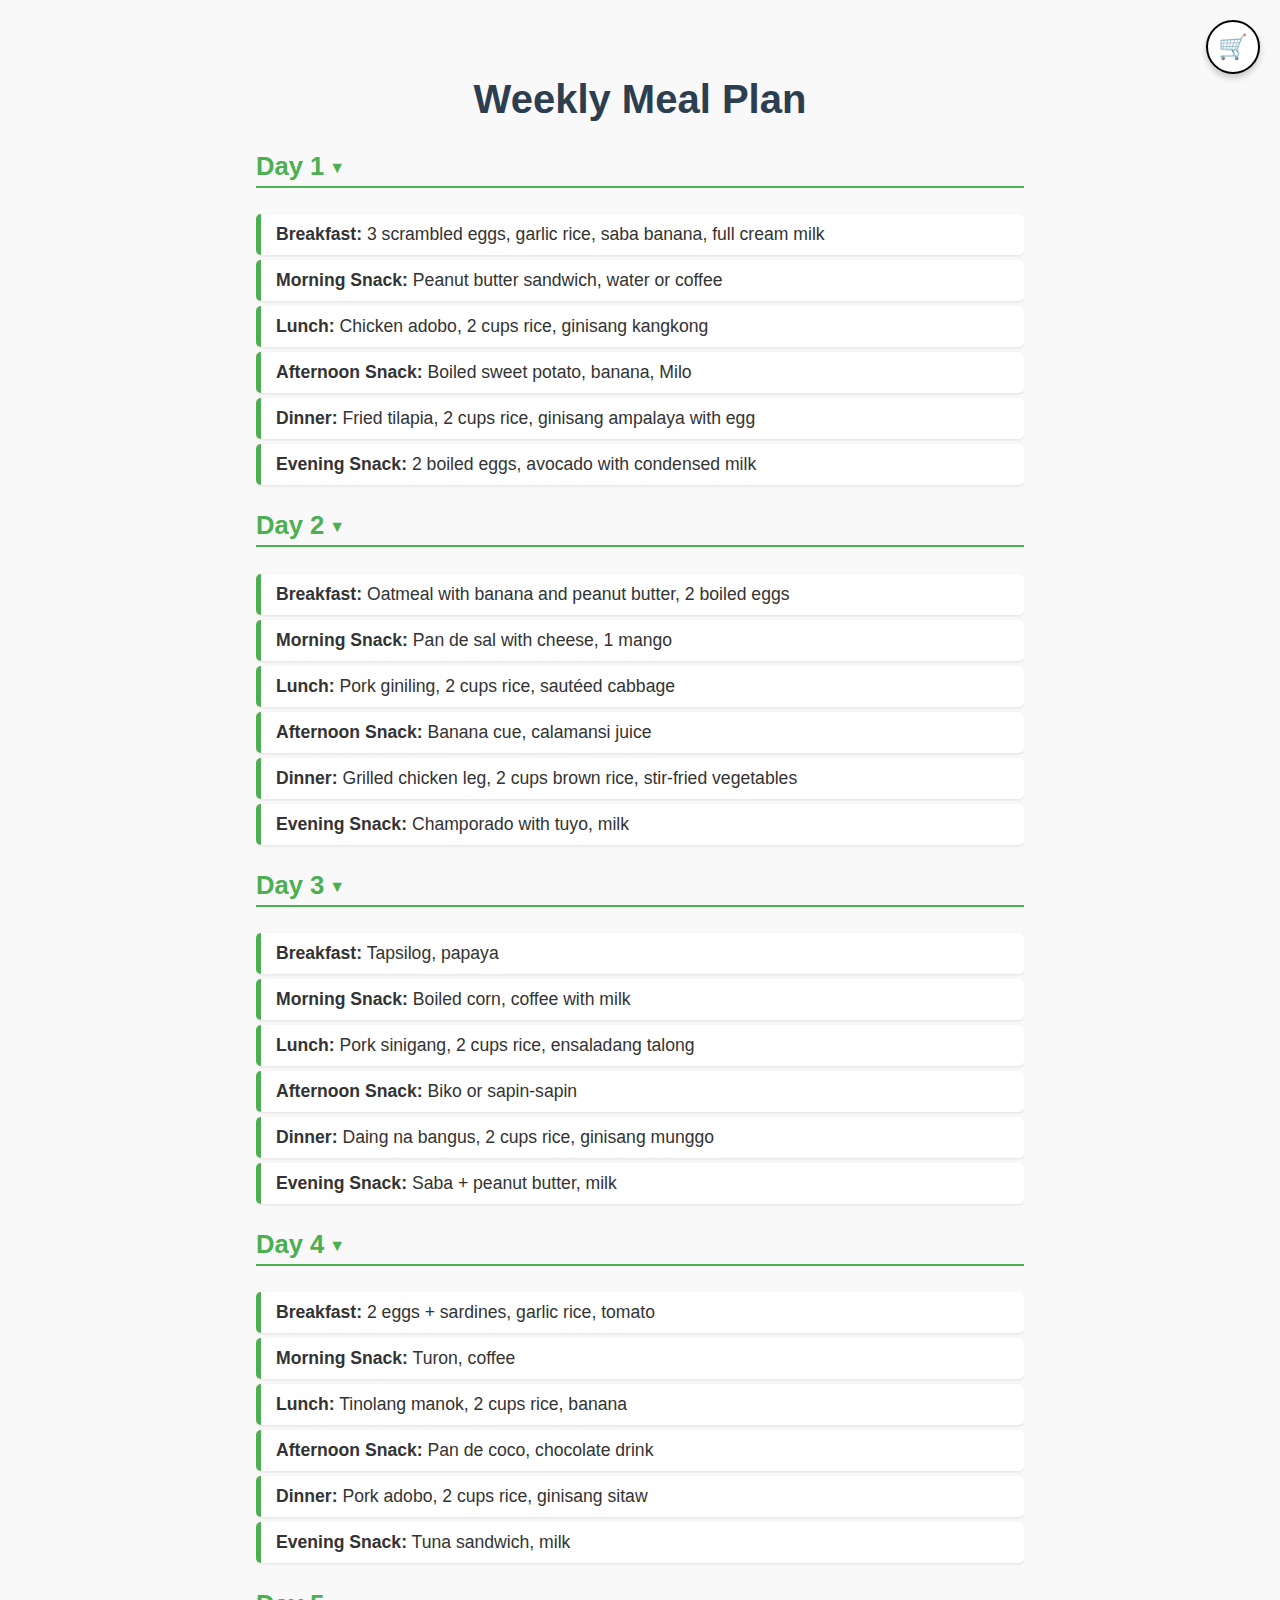
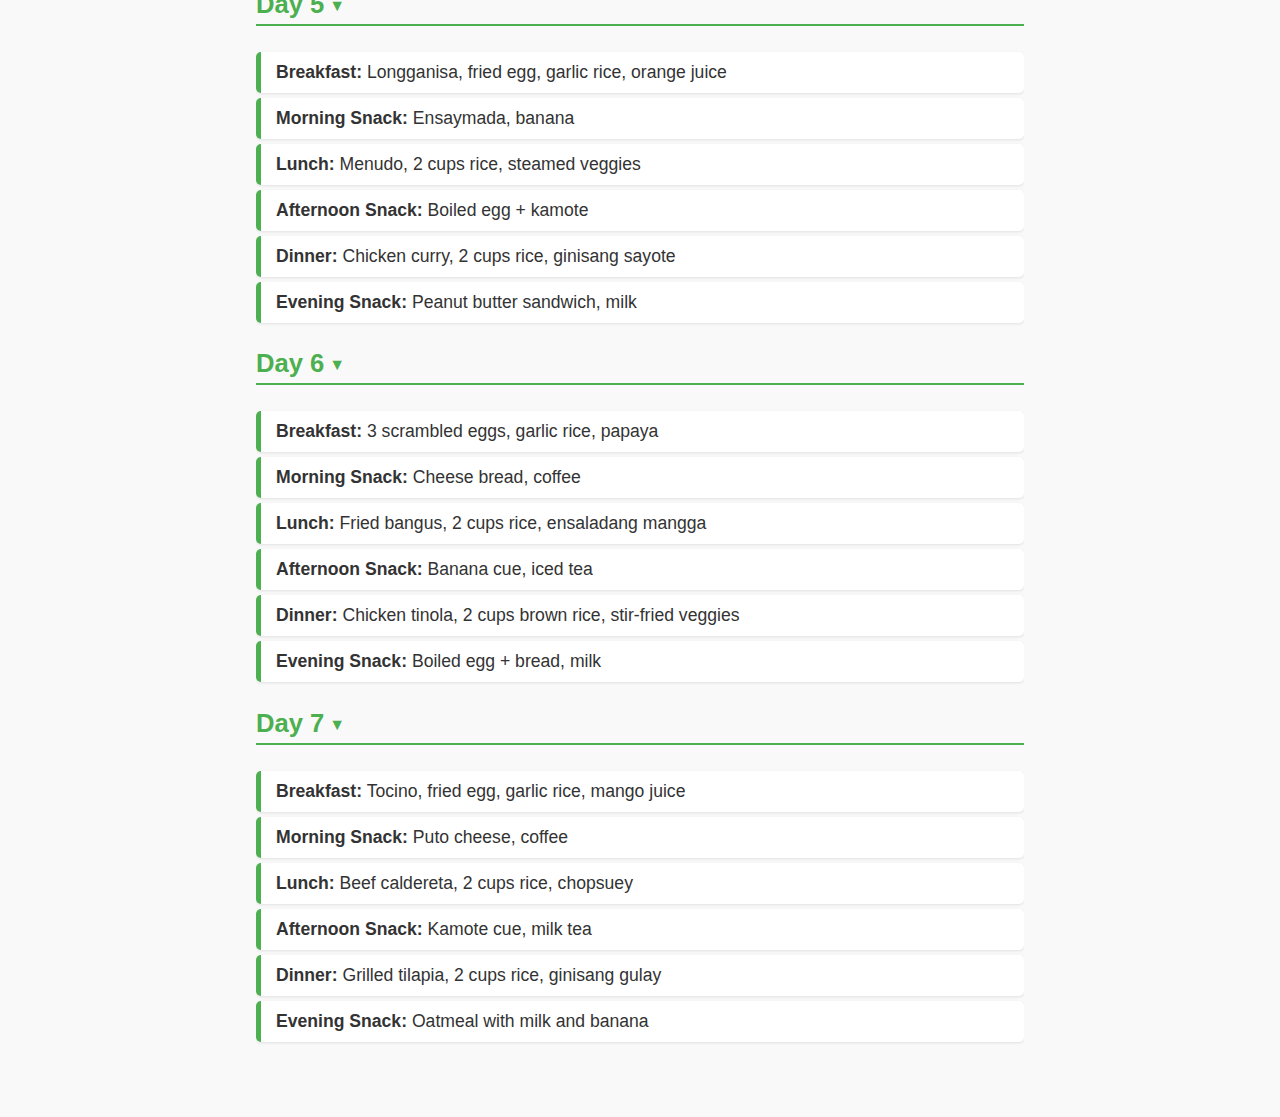
<file: index.html>
<!DOCTYPE html>
<html lang="en">
<head>
    <meta charset="UTF-8">
    <meta name="viewport" content="width=device-width, initial-scale=1.0">
    <title>Weekly Meal Plan</title>
    <link rel="stylesheet" href="styles.css">
    <script src="script.js" defer></script>
</head>
<body id="meal-plan">
    <a href="shopping-list.html" class="circle-button" title="Go to Shopping List">🛒</a>

    <h1>Weekly Meal Plan</h1>

    <!-- Repeat for each day -->
    <section>
        <h2>Day 1</h2>
        <ul>
            <li><strong>Breakfast:</strong> 3 scrambled eggs, garlic rice, saba banana, full cream milk</li>
            <li><strong>Morning Snack:</strong> Peanut butter sandwich, water or coffee</li>
            <li><strong>Lunch:</strong> Chicken adobo, 2 cups rice, ginisang kangkong</li>
            <li><strong>Afternoon Snack:</strong> Boiled sweet potato, banana, Milo</li>
            <li><strong>Dinner:</strong> Fried tilapia, 2 cups rice, ginisang ampalaya with egg</li>
            <li><strong>Evening Snack:</strong> 2 boiled eggs, avocado with condensed milk</li>
        </ul>
    </section>

    <section>
        <h2>Day 2</h2>
        <ul>
            <li><strong>Breakfast:</strong> Oatmeal with banana and peanut butter, 2 boiled eggs</li>
            <li><strong>Morning Snack:</strong> Pan de sal with cheese, 1 mango</li>
            <li><strong>Lunch:</strong> Pork giniling, 2 cups rice, sautéed cabbage</li>
            <li><strong>Afternoon Snack:</strong> Banana cue, calamansi juice</li>
            <li><strong>Dinner:</strong> Grilled chicken leg, 2 cups brown rice, stir-fried vegetables</li>
            <li><strong>Evening Snack:</strong> Champorado with tuyo, milk</li>
        </ul>
    </section>

    <section>
        <h2>Day 3</h2>
        <ul>
            <li><strong>Breakfast:</strong> Tapsilog, papaya</li>
            <li><strong>Morning Snack:</strong> Boiled corn, coffee with milk</li>
            <li><strong>Lunch:</strong> Pork sinigang, 2 cups rice, ensaladang talong</li>
            <li><strong>Afternoon Snack:</strong> Biko or sapin-sapin</li>
            <li><strong>Dinner:</strong> Daing na bangus, 2 cups rice, ginisang munggo</li>
            <li><strong>Evening Snack:</strong> Saba + peanut butter, milk</li>
        </ul>
    </section>

    <section>
        <h2>Day 4</h2>
        <ul>
            <li><strong>Breakfast:</strong> 2 eggs + sardines, garlic rice, tomato</li>
            <li><strong>Morning Snack:</strong> Turon, coffee</li>
            <li><strong>Lunch:</strong> Tinolang manok, 2 cups rice, banana</li>
            <li><strong>Afternoon Snack:</strong> Pan de coco, chocolate drink</li>
            <li><strong>Dinner:</strong> Pork adobo, 2 cups rice, ginisang sitaw</li>
            <li><strong>Evening Snack:</strong> Tuna sandwich, milk</li>
        </ul>
    </section>

    <section>
        <h2>Day 5</h2>
        <ul>
            <li><strong>Breakfast:</strong> Longganisa, fried egg, garlic rice, orange juice</li>
            <li><strong>Morning Snack:</strong> Ensaymada, banana</li>
            <li><strong>Lunch:</strong> Menudo, 2 cups rice, steamed veggies</li>
            <li><strong>Afternoon Snack:</strong> Boiled egg + kamote</li>
            <li><strong>Dinner:</strong> Chicken curry, 2 cups rice, ginisang sayote</li>
            <li><strong>Evening Snack:</strong> Peanut butter sandwich, milk</li>
        </ul>
    </section>

    <section>
        <h2>Day 6</h2>
        <ul>
            <li><strong>Breakfast:</strong> 3 scrambled eggs, garlic rice, papaya</li>
            <li><strong>Morning Snack:</strong> Cheese bread, coffee</li>
            <li><strong>Lunch:</strong> Fried bangus, 2 cups rice, ensaladang mangga</li>
            <li><strong>Afternoon Snack:</strong> Banana cue, iced tea</li>
            <li><strong>Dinner:</strong> Chicken tinola, 2 cups brown rice, stir-fried veggies</li>
            <li><strong>Evening Snack:</strong> Boiled egg + bread, milk</li>
        </ul>
    </section>

    <section>
        <h2>Day 7</h2>
        <ul>
            <li><strong>Breakfast:</strong> Tocino, fried egg, garlic rice, mango juice</li>
            <li><strong>Morning Snack:</strong> Puto cheese, coffee</li>
            <li><strong>Lunch:</strong> Beef caldereta, 2 cups rice, chopsuey</li>
            <li><strong>Afternoon Snack:</strong> Kamote cue, milk tea</li>
            <li><strong>Dinner:</strong> Grilled tilapia, 2 cups rice, ginisang gulay</li>
            <li><strong>Evening Snack:</strong> Oatmeal with milk and banana</li>
        </ul>
    </section>

</body>
</html>
</file>
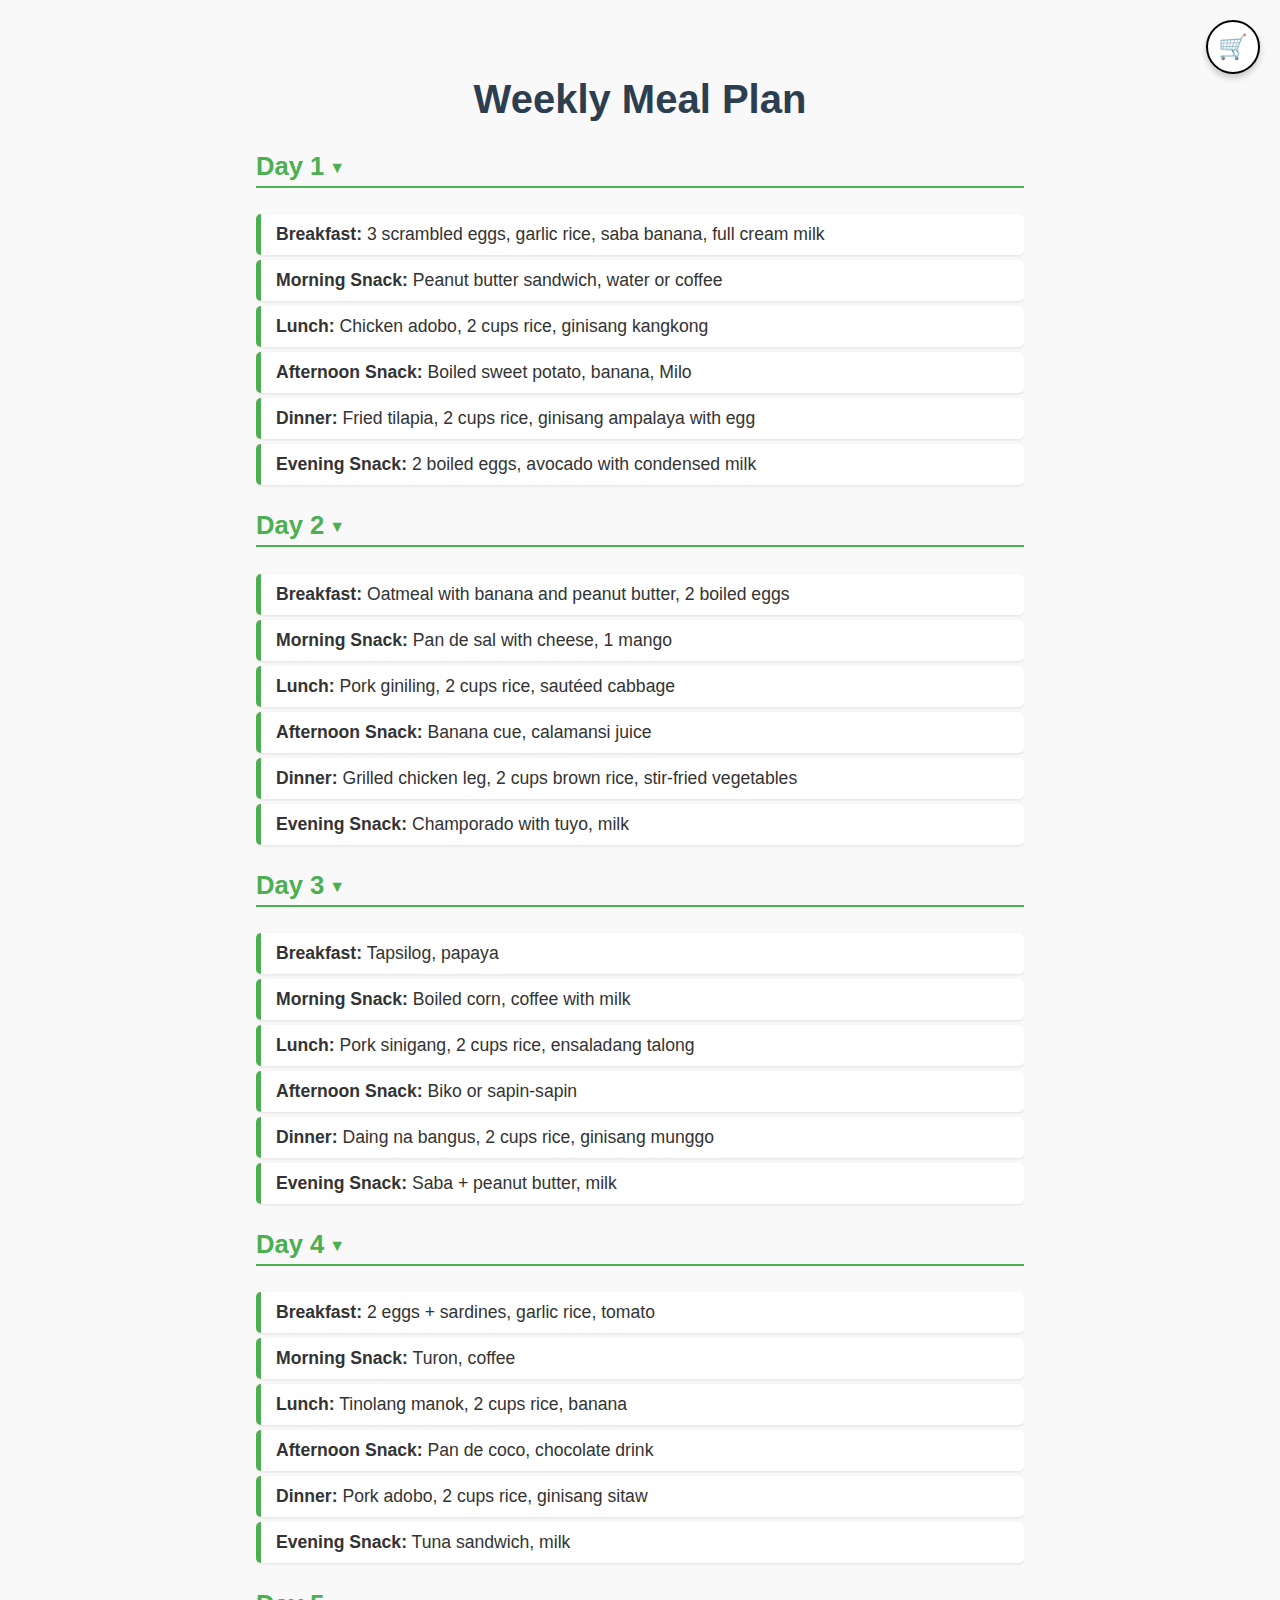
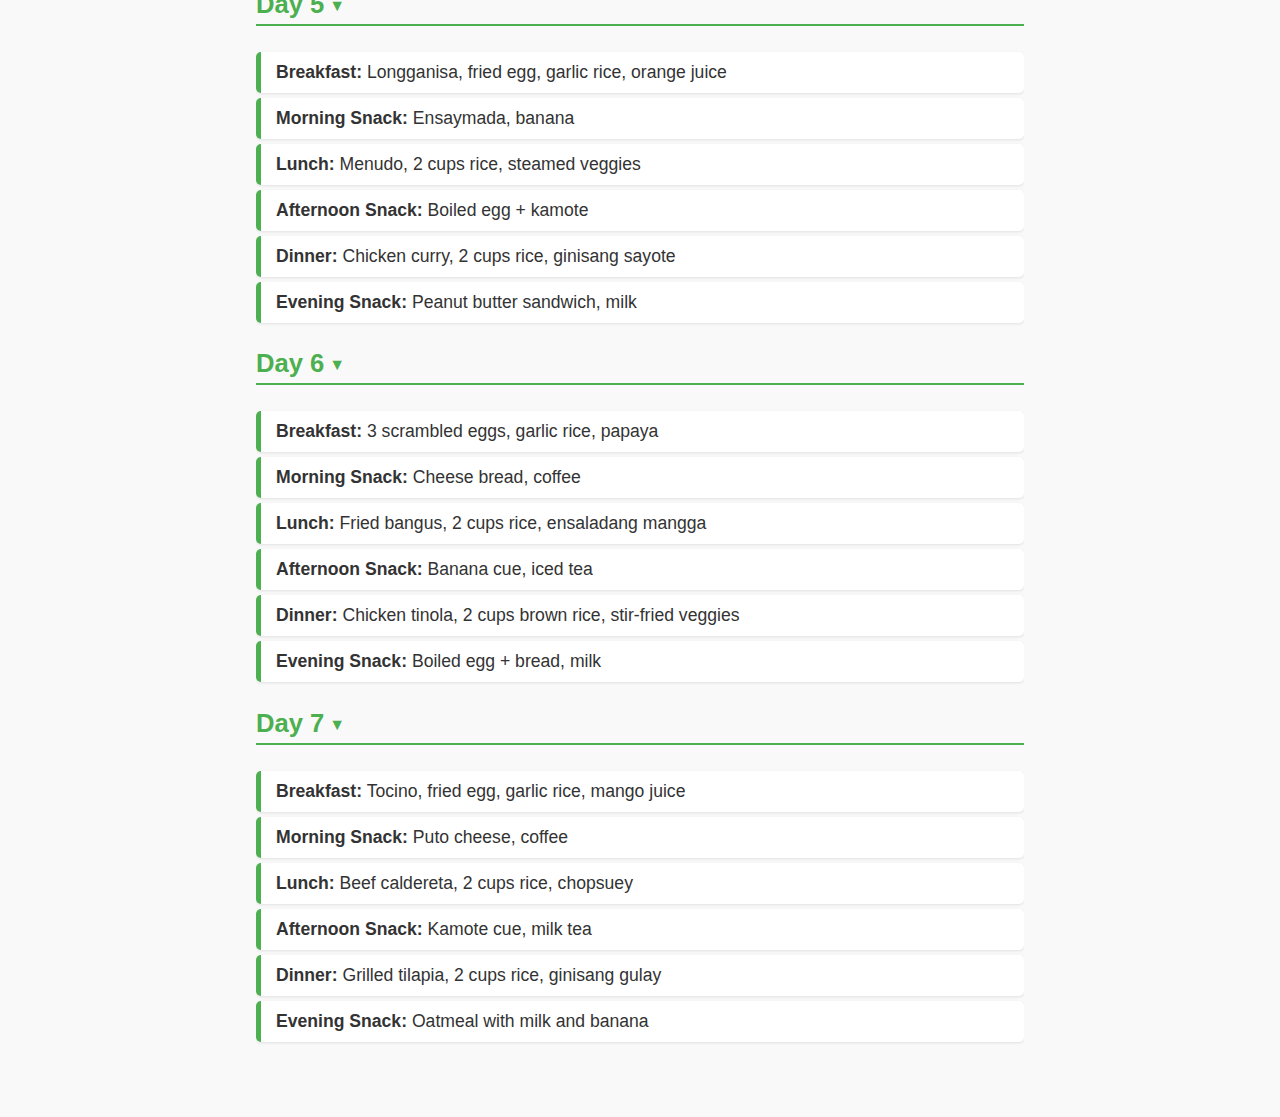
<file: meal-plan.html>
<!DOCTYPE html>
<html lang="en">
<head>
    <meta charset="UTF-8">
    <title>Weekly Meal Plan</title>
    <link rel="stylesheet" href="styles.css">
    <script src="script.js" defer></script>
</head>
<body id="meal-plan">
    <a href="shopping-list.html" class="circle-button" title="Go to Shopping List">🛒</a>

    <h1>Weekly Meal Plan</h1>

    <!-- Repeat for each day -->
    <section>
        <h2>Day 1</h2>
        <ul>
            <li><strong>Breakfast:</strong> 3 scrambled eggs, garlic rice, saba banana, full cream milk</li>
            <li><strong>Morning Snack:</strong> Peanut butter sandwich, water or coffee</li>
            <li><strong>Lunch:</strong> Chicken adobo, 2 cups rice, ginisang kangkong</li>
            <li><strong>Afternoon Snack:</strong> Boiled sweet potato, banana, Milo</li>
            <li><strong>Dinner:</strong> Fried tilapia, 2 cups rice, ginisang ampalaya with egg</li>
            <li><strong>Evening Snack:</strong> 2 boiled eggs, avocado with condensed milk</li>
        </ul>
    </section>

    <section>
        <h2>Day 2</h2>
        <ul>
            <li><strong>Breakfast:</strong> Oatmeal with banana and peanut butter, 2 boiled eggs</li>
            <li><strong>Morning Snack:</strong> Pan de sal with cheese, 1 mango</li>
            <li><strong>Lunch:</strong> Pork giniling, 2 cups rice, sautéed cabbage</li>
            <li><strong>Afternoon Snack:</strong> Banana cue, calamansi juice</li>
            <li><strong>Dinner:</strong> Grilled chicken leg, 2 cups brown rice, stir-fried vegetables</li>
            <li><strong>Evening Snack:</strong> Champorado with tuyo, milk</li>
        </ul>
    </section>

    <section>
        <h2>Day 3</h2>
        <ul>
            <li><strong>Breakfast:</strong> Tapsilog, papaya</li>
            <li><strong>Morning Snack:</strong> Boiled corn, coffee with milk</li>
            <li><strong>Lunch:</strong> Pork sinigang, 2 cups rice, ensaladang talong</li>
            <li><strong>Afternoon Snack:</strong> Biko or sapin-sapin</li>
            <li><strong>Dinner:</strong> Daing na bangus, 2 cups rice, ginisang munggo</li>
            <li><strong>Evening Snack:</strong> Saba + peanut butter, milk</li>
        </ul>
    </section>

    <section>
        <h2>Day 4</h2>
        <ul>
            <li><strong>Breakfast:</strong> 2 eggs + sardines, garlic rice, tomato</li>
            <li><strong>Morning Snack:</strong> Turon, coffee</li>
            <li><strong>Lunch:</strong> Tinolang manok, 2 cups rice, banana</li>
            <li><strong>Afternoon Snack:</strong> Pan de coco, chocolate drink</li>
            <li><strong>Dinner:</strong> Pork adobo, 2 cups rice, ginisang sitaw</li>
            <li><strong>Evening Snack:</strong> Tuna sandwich, milk</li>
        </ul>
    </section>

    <section>
        <h2>Day 5</h2>
        <ul>
            <li><strong>Breakfast:</strong> Longganisa, fried egg, garlic rice, orange juice</li>
            <li><strong>Morning Snack:</strong> Ensaymada, banana</li>
            <li><strong>Lunch:</strong> Menudo, 2 cups rice, steamed veggies</li>
            <li><strong>Afternoon Snack:</strong> Boiled egg + kamote</li>
            <li><strong>Dinner:</strong> Chicken curry, 2 cups rice, ginisang sayote</li>
            <li><strong>Evening Snack:</strong> Peanut butter sandwich, milk</li>
        </ul>
    </section>

    <section>
        <h2>Day 6</h2>
        <ul>
            <li><strong>Breakfast:</strong> 3 scrambled eggs, garlic rice, papaya</li>
            <li><strong>Morning Snack:</strong> Cheese bread, coffee</li>
            <li><strong>Lunch:</strong> Fried bangus, 2 cups rice, ensaladang mangga</li>
            <li><strong>Afternoon Snack:</strong> Banana cue, iced tea</li>
            <li><strong>Dinner:</strong> Chicken tinola, 2 cups brown rice, stir-fried veggies</li>
            <li><strong>Evening Snack:</strong> Boiled egg + bread, milk</li>
        </ul>
    </section>

    <section>
        <h2>Day 7</h2>
        <ul>
            <li><strong>Breakfast:</strong> Tocino, fried egg, garlic rice, mango juice</li>
            <li><strong>Morning Snack:</strong> Puto cheese, coffee</li>
            <li><strong>Lunch:</strong> Beef caldereta, 2 cups rice, chopsuey</li>
            <li><strong>Afternoon Snack:</strong> Kamote cue, milk tea</li>
            <li><strong>Dinner:</strong> Grilled tilapia, 2 cups rice, ginisang gulay</li>
            <li><strong>Evening Snack:</strong> Oatmeal with milk and banana</li>
        </ul>
    </section>

</body>
</html>
</file>
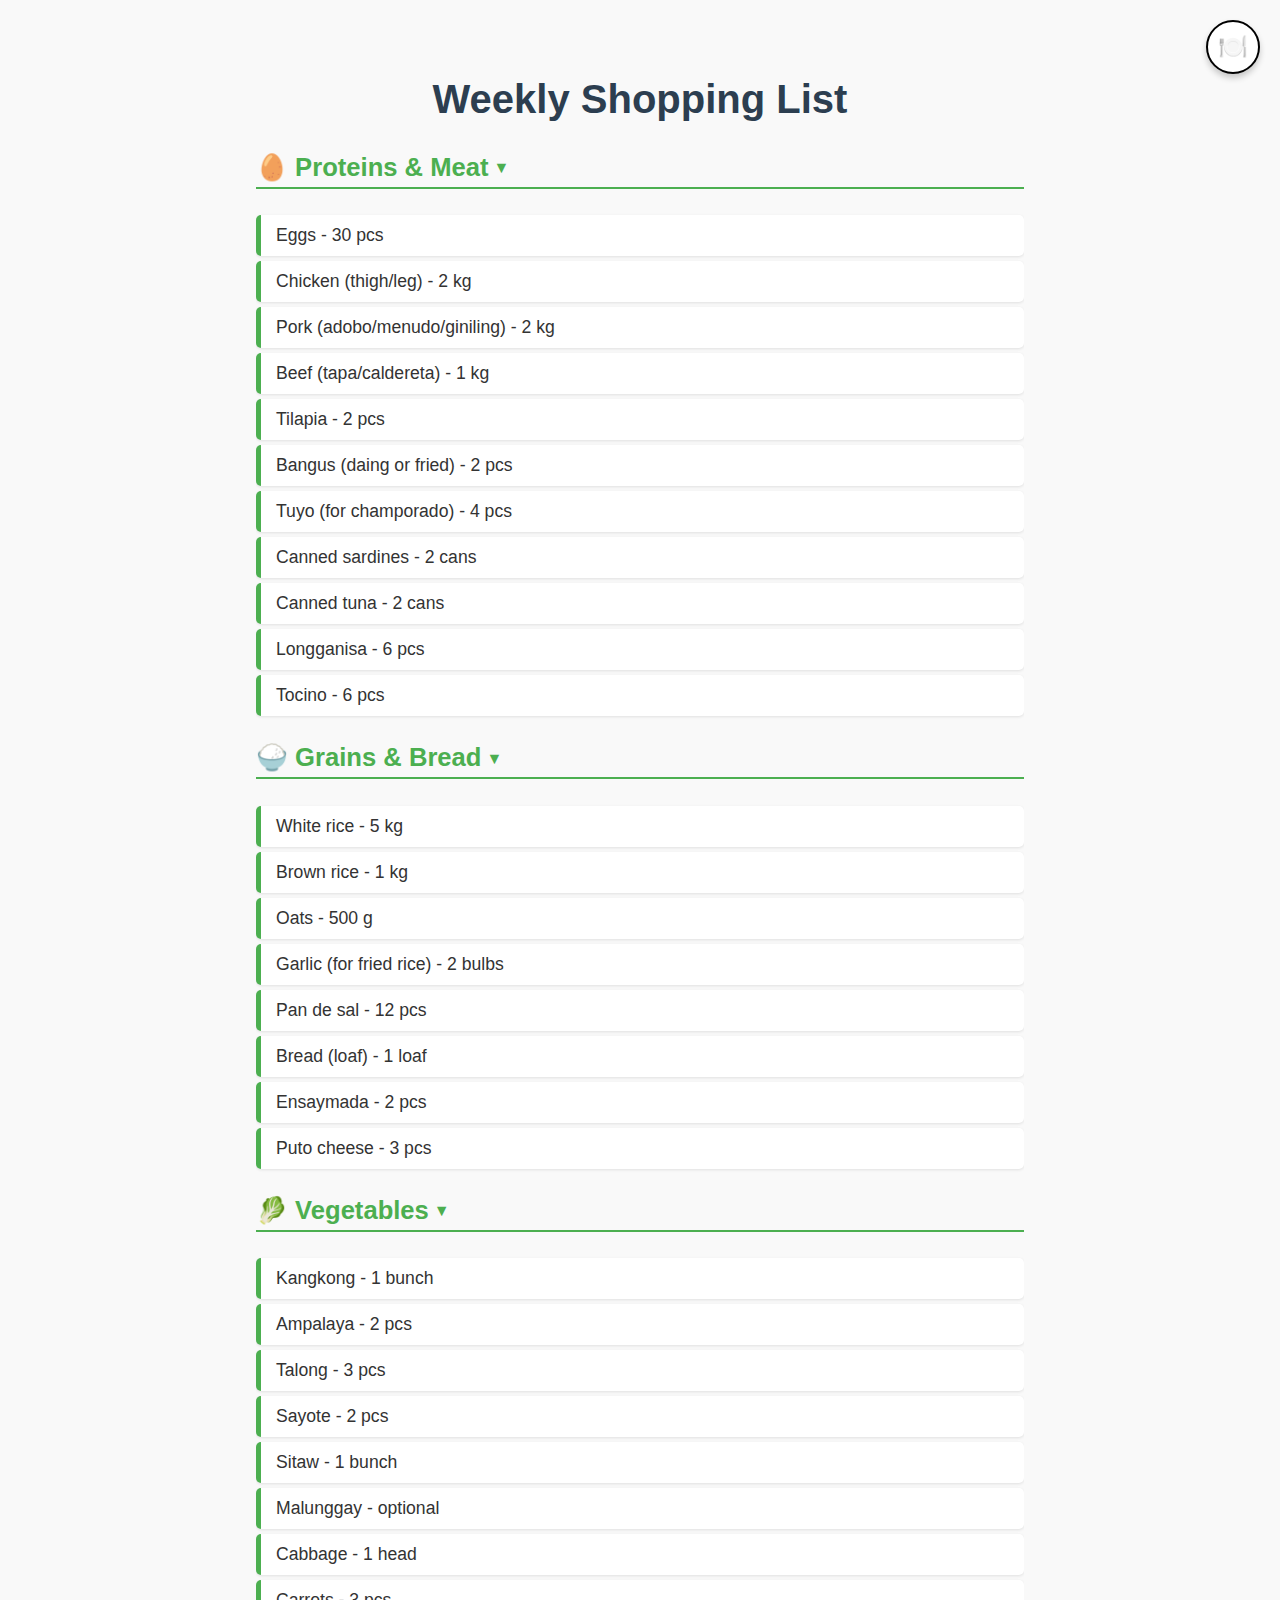
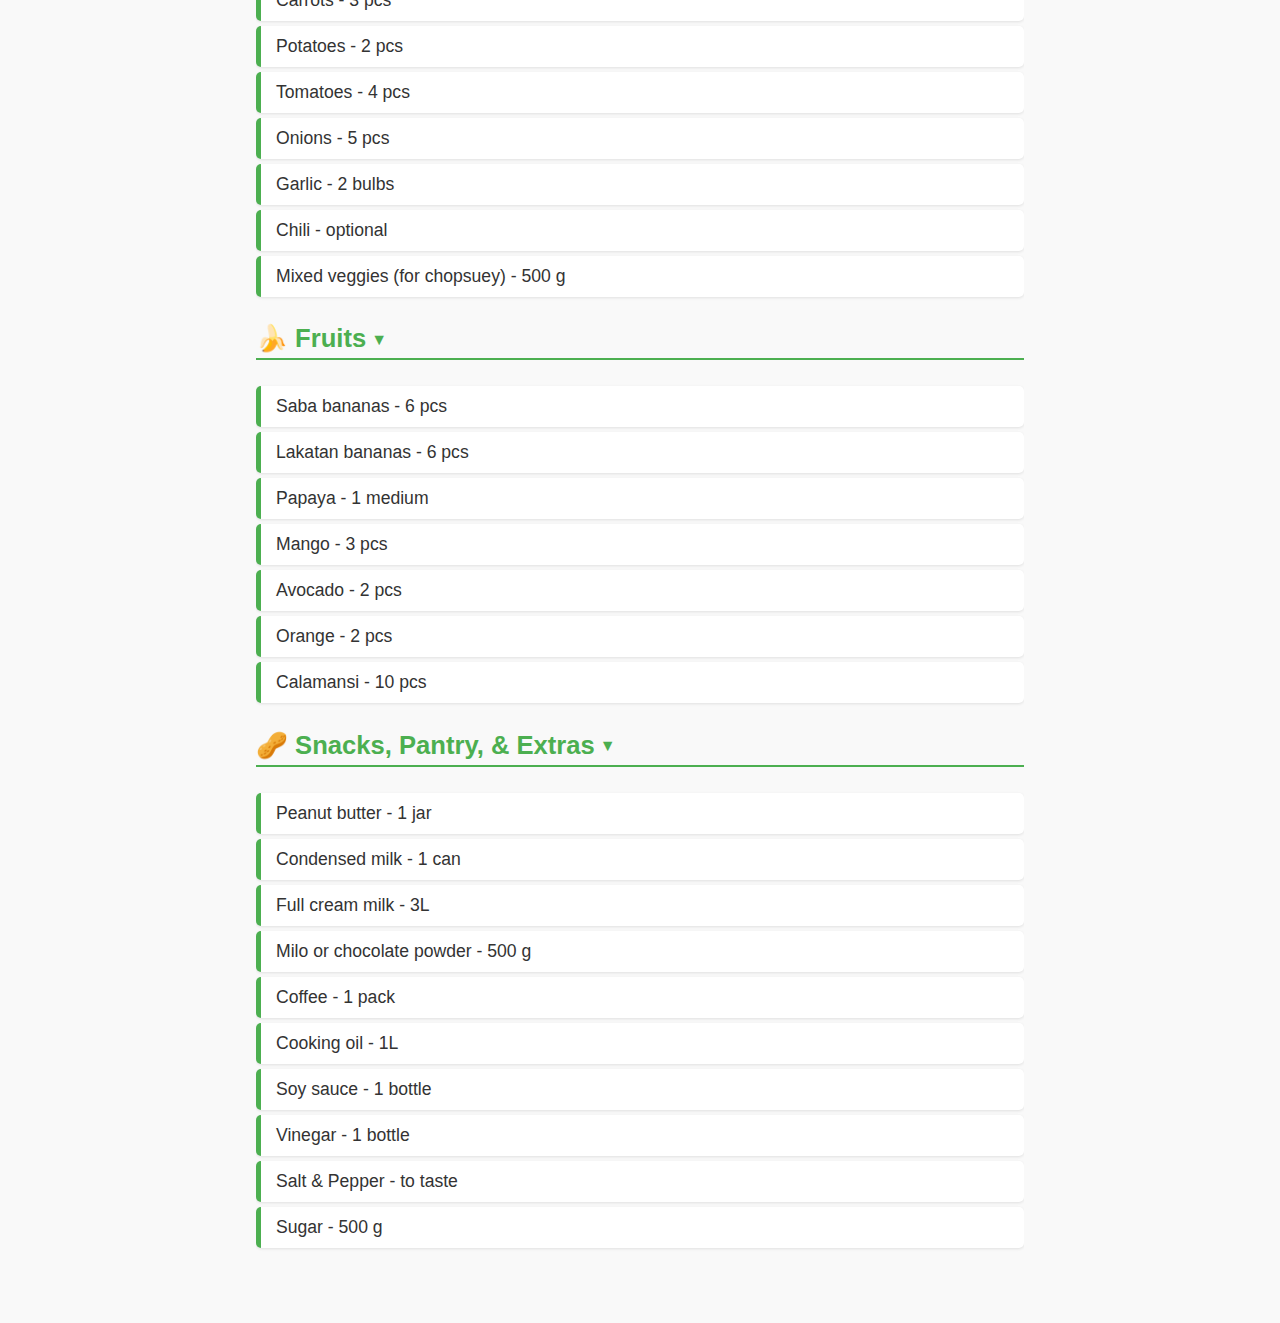
<file: shopping-list.html>
<!DOCTYPE html>
<html lang="en">
<head>
    <meta charset="UTF-8">
    <meta name="viewport" content="width=device-width, initial-scale=1.0">
    <title>Weekly Shopping List</title>
    <link rel="stylesheet" href="styles.css">
    <script src="script.js" defer></script>
</head>
<body id="shopping-list">
    <a href="index.html" class="circle-button" title="Go to Meal Plan">🍽️</a>

    <h1>Weekly Shopping List</h1>

    <h2>🥚 Proteins & Meat</h2>
    <ul>
        <li>Eggs - 30 pcs</li>
        <li>Chicken (thigh/leg) - 2 kg</li>
        <li>Pork (adobo/menudo/giniling) - 2 kg</li>
        <li>Beef (tapa/caldereta) - 1 kg</li>
        <li>Tilapia - 2 pcs</li>
        <li>Bangus (daing or fried) - 2 pcs</li>
        <li>Tuyo (for champorado) - 4 pcs</li>
        <li>Canned sardines - 2 cans</li>
        <li>Canned tuna - 2 cans</li>
        <li>Longganisa - 6 pcs</li>
        <li>Tocino - 6 pcs</li>
    </ul>

    <h2>🍚 Grains & Bread</h2>
    <ul>
        <li>White rice - 5 kg</li>
        <li>Brown rice - 1 kg</li>
        <li>Oats - 500 g</li>
        <li>Garlic (for fried rice) - 2 bulbs</li>
        <li>Pan de sal - 12 pcs</li>
        <li>Bread (loaf) - 1 loaf</li>
        <li>Ensaymada - 2 pcs</li>
        <li>Puto cheese - 3 pcs</li>
    </ul>

    <h2>🥬 Vegetables</h2>
    <ul>
        <li>Kangkong - 1 bunch</li>
        <li>Ampalaya - 2 pcs</li>
        <li>Talong - 3 pcs</li>
        <li>Sayote - 2 pcs</li>
        <li>Sitaw - 1 bunch</li>
        <li>Malunggay - optional</li>
        <li>Cabbage - 1 head</li>
        <li>Carrots - 3 pcs</li>
        <li>Potatoes - 2 pcs</li>
        <li>Tomatoes - 4 pcs</li>
        <li>Onions - 5 pcs</li>
        <li>Garlic - 2 bulbs</li>
        <li>Chili - optional</li>
        <li>Mixed veggies (for chopsuey) - 500 g</li>
    </ul>

    <h2>🍌 Fruits</h2>
    <ul>
        <li>Saba bananas - 6 pcs</li>
        <li>Lakatan bananas - 6 pcs</li>
        <li>Papaya - 1 medium</li>
        <li>Mango - 3 pcs</li>
        <li>Avocado - 2 pcs</li>
        <li>Orange - 2 pcs</li>
        <li>Calamansi - 10 pcs</li>
    </ul>

    <h2>🥜 Snacks, Pantry, & Extras</h2>
    <ul>
        <li>Peanut butter - 1 jar</li>
        <li>Condensed milk - 1 can</li>
        <li>Full cream milk - 3L</li>
        <li>Milo or chocolate powder - 500 g</li>
        <li>Coffee - 1 pack</li>
        <li>Cooking oil - 1L</li>
        <li>Soy sauce - 1 bottle</li>
        <li>Vinegar - 1 bottle</li>
        <li>Salt & Pepper - to taste</li>
        <li>Sugar - 500 g</li>
    </ul>
</body>
</html>
</file>
<file: styles.css>
body {
    font-family: 'Segoe UI', Tahoma, Geneva, Verdana, sans-serif;
    background-color: #f9f9f9;
    color: #333;
    margin: 0;
    padding: 50px 20%;
}

h1 {
    text-align: center;
    font-size: 2.5rem;
    margin-bottom: 30px;
    color: #2c3e50;
}

h2 {
    color: #4CAF50;
    border-bottom: 2px solid #4CAF50;
    padding-bottom: 5px;
    font-size: 1.6rem;
    position: relative;
    cursor: pointer;
    padding-right: 25px;
}
h2::after {
    content: "▼";
    position: absolute;
    top: 50%;
    transform: translateY(-55%) translateX(5px) rotate(0deg);
    transition: transform 0.3s ease, color 0.5s ease;
    font-size: 1rem;
    color: #4CAF50;
}
h2.collapsed::after {
    transform: translateY(-55%) translateX(5px) rotate(-180deg);
    transition: transform 0.3s ease, color 0.5s ease;
    color: #000;
}

ul {
    list-style: none;
    padding-left: 0;
    margin-top: 10px;
    margin-bottom: 20px;
}

ul li {
    background-color: #ffffff;
    padding: 10px 15px;
    margin: 5px 0;
    border-left: 5px solid #4CAF50;
    border-radius: 5px;
    box-shadow: 0 1px 3px rgba(0,0,0,0.1);
    font-size: 1.1rem;
    cursor: pointer;
}

/* Circle Button */
.circle-button {
    position: fixed;
    top: 20px;
    right: 20px;
    width: 50px;
    height: 50px;
    border-radius: 50%;
    background-color: #fff;
    color: white;
    font-size: 24px;
    border: 2px solid black;
    cursor: pointer;
    text-align: center;
    line-height: 50px;
    text-decoration: none;
    box-shadow: 0 4px 6px rgba(0, 0, 0, 0.2);
    transition: background-color 0.3s ease;
}

.circle-button:hover {
    background-color: #388e3c;
}
.circle-button:active {
    box-shadow: 0 2px 4px rgba(0, 0, 0, 0.2);
    transform: translateY(2px);
}

/* Footer */
footer {
    text-align: center;
    margin-top: 50px;
    font-size: 0.9rem;
    color: #777;
}

footer a {
    color: #4CAF50;
    text-decoration: none;
}

footer a:hover {
    text-decoration: underline;
}
.collapsible {
    overflow: hidden;
    transition: max-height 0.5s ease;
}

@keyframes blinkAnimation {
    0% { background-color: #d4edda; }
    50% { background-color: #a3dca8; }
    100% { background-color: #d4edda; }
}

.blink {
    animation: blinkAnimation 0.5s ease;
}

.checked {
    background-color: #d4edda;
    text-decoration: line-through;
    color: #2e7d32;
}

@media (max-width: 720px) {
    body {
        padding: 50px 5%;
    }

    h1 {
        font-size: 2rem;
    }

    h2 {
        font-size: 1.3rem;
    }

    ul li {
        font-size: 1rem;
    }

    .circle-button {
        width: 40px;
        height: 40px;
        font-size: 30px;
        line-height: 80px;
    }
}
</file>
